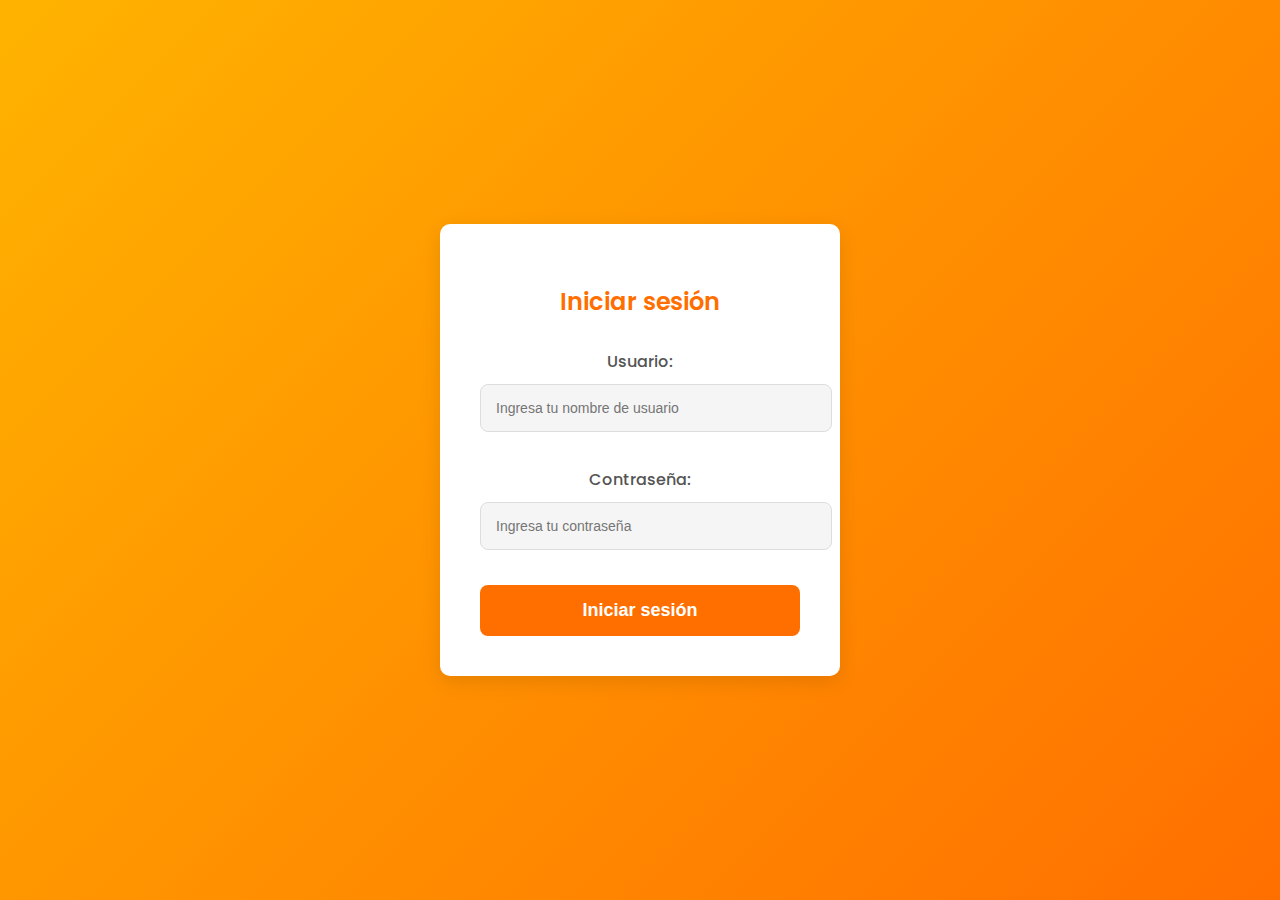
<file: hackathon2025/login.html>
<!DOCTYPE html>
<html lang="es">
<head>
    <meta charset="utf-8">
    <meta name="viewport" content="width=device-width, initial-scale=1.0">
    <title>Login</title>

    <!-- Poppins Font -->
    <link href="https://fonts.googleapis.com/css2?family=Poppins:wght@100;200;300;400;500;600;700;800;900&display=swap" rel="stylesheet">
    <!-- Material Icons -->
    <link href="https://fonts.googleapis.com/icon?family=Material+Icons+Outlined" rel="stylesheet">

    <!-- CSS -->
    <link rel="stylesheet" href="css/login.css">
</head>
<body>

    <div class="login-container">
        <h2>Iniciar sesión</h2>
        <form id="login-form">
            <div class="form-group">
                <label for="username">Usuario:</label>
                <input type="text" id="username" name="username" placeholder="Ingresa tu nombre de usuario" required>
            </div>
            <div class="form-group">
                <label for="password">Contraseña:</label>
                <input type="password" id="password" name="password" placeholder="Ingresa tu contraseña" required>
            </div>
            <button type="submit">Iniciar sesión</button>
        </form>
    </div>

    <script src="js/login.js"></script>

</body>
</html>
</file>
<file: hackathon2025/css/login.css>
body {
    margin: 0;
    padding: 0;
    background-color: #FFF8E1; 
    color: #333;
    font-family: "Poppins", sans-serif;
    display: flex;
    justify-content: center;
    align-items: center;
    height: 100vh;
    background: linear-gradient(135deg, #FFB300, #FF6F00); 
}

.login-container {
    background-color: #FFF;
    padding: 40px;
    border-radius: 10px;
    box-shadow: 0px 6px 20px rgba(0, 0, 0, 0.1); 
    width: 100%;
    max-width: 400px; 
    text-align: center;
    box-sizing: border-box;
}

h2 {
    margin-bottom: 30px;
    color: #FF6F00;
    font-size: 24px;
    font-weight: 600;
}

.form-group {
    margin-bottom: 20px;
}

label {
    display: block;
    margin-bottom: 10px;
    font-size: 16px;
    font-weight: 500;
    color: #555;
}

input {
    width: 100%;
    padding: 15px;
    margin-bottom: 15px;
    border: 1px solid #ddd;
    border-radius: 8px;
    font-size: 14px;
    color: #333;
    background-color: #F5F5F5;
    transition: all 0.3s ease;
}

input:focus {
    border-color: #FF6F00;
    background-color: #fff;
}

button {
    background-color: #FF6F00; 
    color: white;
    border: none;
    padding: 15px 30px;
    font-size: 18px;
    font-weight: 600;
    border-radius: 8px;
    cursor: pointer;
    width: 100%;
    transition: background-color 0.3s ease, transform 0.2s ease;
}

button:hover {
    background-color: #FF8F00;
    transform: scale(1.05); 
}

.forgot-password {
    margin-top: 20px;
    font-size: 14px;
    color: #FF6F00;
    cursor: pointer;
    transition: color 0.3s ease;
}

.forgot-password:hover {
    color: #FF8F00;
}

/* Modal cuenta */
.modal {
    display: none; 
    position: fixed; 
    z-index: 1000; 
    left: 0;
    top: 0;
    width: 100%;
    height: 100%;
    background-color: rgba(0, 0, 0, 0.5); 
}

.modal-content {
    background-color: #FFF;
    padding: 20px;
    margin: 15% auto;
    width: 300px;
    border-radius: 8px;
    text-align: center;
    box-shadow: 0 6px 12px rgba(0, 0, 0, 0.1);
}

.close-btn {
    font-size: 30px;
    color: #333;
    position: absolute;
    top: 10px;
    right: 10px;
    cursor: pointer;
}

#user-name {
    font-size: 20px;
    margin-bottom: 20px;
    font-weight: 500;
    color: #333;
}

#logout-button {
    background-color: #FF6F00;
    color: white;
    border: none;
    padding: 10px 20px;
    font-size: 16px;
    border-radius: 5px;
    cursor: pointer;
    margin-top: 20px;
}

#logout-button:hover {
    background-color: #FF8F00;
}

@keyframes slideIn {
    0% {
        transform: translateY(-50px);
        opacity: 0;
    }
    100% {
        transform: translateY(0);
        opacity: 1;
    }
}

.modal-content {
    animation: slideIn 0.4s ease-out;
}
</file>
